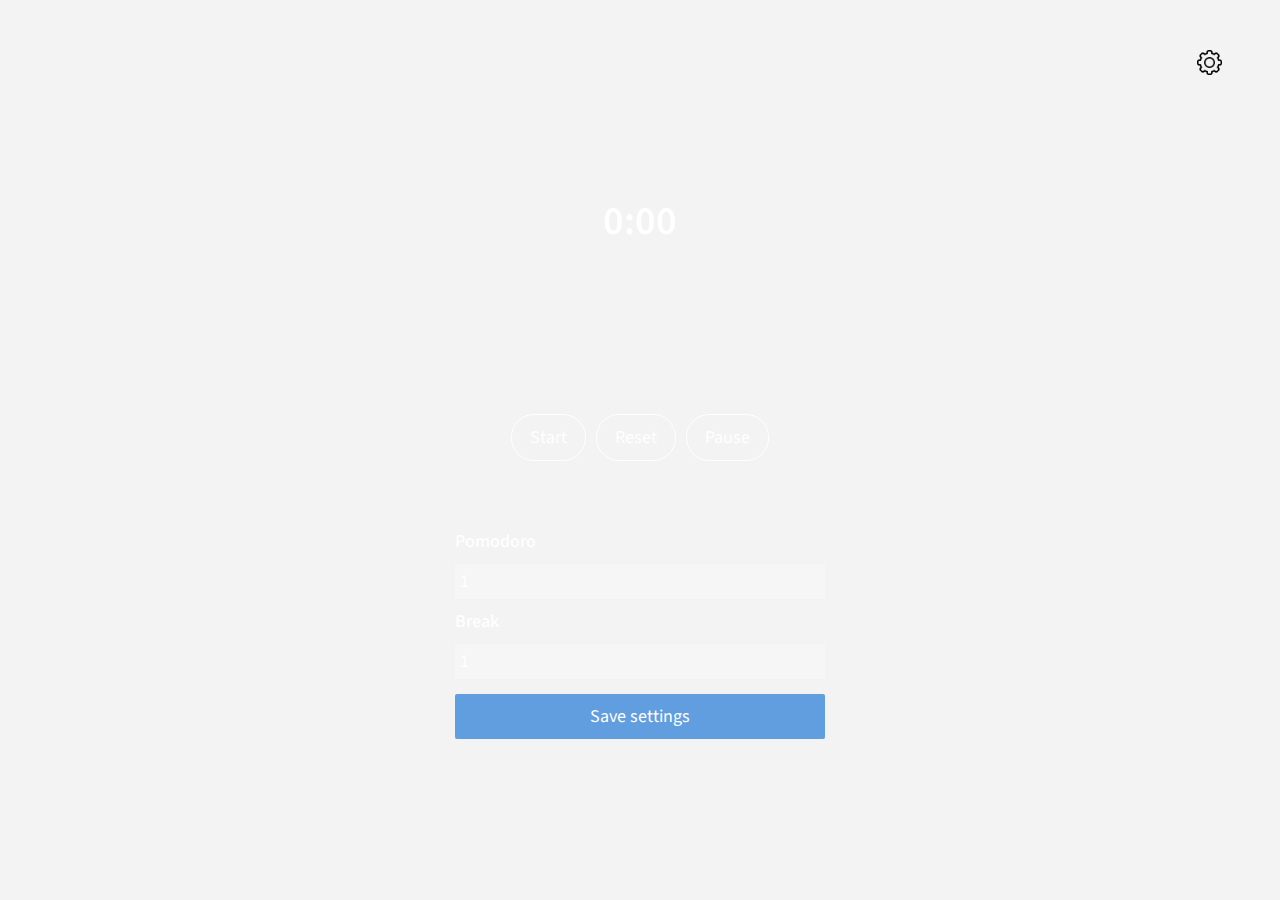
<file: index.html>
<!DOCTYPE html>
<html lang="en">
  <head>
    <meta charset="UTF-8" />
    <meta name="viewport" content="width=device-width, initial-scale=1.0" />
    <title>Timer </title>
    <link rel="stylesheet" href="css/style.css" />
    <link rel="preconnect" href="https://fonts.gstatic.com">
  <link href="https://fonts.googleapis.com/css2?family=Source+Sans+Pro:wght@300&display=swap" rel="stylesheet">
  </head>
  <body>
    <div class="for-settings">
      <button class="open-settings"><a href="#"><img src="img/settings.png"> </a></button>

    </div>
        <figure class="clock">
            <div class="mins">0</div>
            <div>:</div>
            <div class="secs">00</div>
            <audio
                src="http://soundbible.com/mp3/service-bell_daniel_simion.mp3"
            ></audio>
            <svg class="progress-ring" height="200" width="200">
                <circle
                  class="progress-ring__circle"
                  stroke-width="4"
                  fill="transparent"
                  r="90"
                  cx="100"
                  cy="100"
                />
            </svg>
        </figure>

        <div class="btn-group">
            <button class="start">Start</button>
            <button class="reset">Reset</button>
            <button class="pause">Pause</button>
        </div>
        <form action="." class="forum">
          <label for="focusTime">Pomodoro</label>
          <input type="number" value="1" id="focusTime" />
          <label for="breakTime">Break</label>
          <input type="number" value="1" id="breakTime" />
          <button type="submit" class="save-settings">Save settings</button>
      </form>

    <script src="settings.js"></script>
    <script src="timer.js"></script>
    <script src="progress.js"></script>
  </body>
</html>
</file>
<file: css/style.css>
@import url("https://fonts.googleapis.com/css2?family=Montserrat:ital,wght@0,300;0,500;1,900&display=swap");
@import url("https://fonts.googleapis.com/css2?family=Montserrat:ital,wght@1,900&display=swap");
*,
*::before,
*::after {
  padding: 0;
  margin: 0;
  box-sizing: border-box;
  font-family: 'Source Sans Pro', sans-serif;
}

body {
  height: 100vh;
  padding: 35px;
  background: rgb(243, 243, 243);
  color: #131313;
  font-family: "Montserrat", sans-serif;
  background-image: url('file:///C:/Users/nurbe/OneDrive/%D0%A0%D0%B0%D0%B1%D0%BE%D1%87%D0%B8%D0%B9%20%D1%81%D1%82%D0%BE%D0%BB/bg-img.jpg');
  /* background-image: url('[data-uri]'); */
  background-repeat: no-repeat;
  background-size: cover;
  
}

input {
  transition: 0.5s ease-in-out;
  margin: 10px 0;
  font-size: 18px;
  padding: 5px;
  background: rgba(0, 0, 0, 0.11);
  border: none;
}
.btn-group {
  display: flex;
  justify-content: space-between;
  align-items: center;
  height: 10%;
  margin: 50px 0;
}
button {
  margin: 5px;
  padding: 10px;
  border: none;
  font-size: 18px;
  transition: 0.5s ease-in-out;
}
label {
  font-size: 12px;
}
form {
  height: 20%;
  display: flex;
  flex-direction: column;
  padding: 0;
  max-width: 370px;
  margin: 5px auto;
}
form button {
  background: #609edf;
  color: white;
  border-radius: 2px;  width: 100%;
  margin: 5px 0;
}
.start {
  background: transparent;
  color: white;
  border: 1px solid white;
  border-radius: 23px;
  padding-left: 18px;
  padding-right: 18px;
  padding-top: 10px;
  padding-bottom: 10px;
}
.break {
  background: transparent;
  color: white;
  border: 1px solid white;
  border-radius: 23px;
  padding-left: 18px;
  padding-right: 18px;
  padding-top: 10px;
  padding-bottom: 10px;
}
.reset {
  background: transparent;
  color: white;
  border: 1px solid white;
  border-radius: 23px;
  padding-left: 18px;
  padding-right: 18px;
  padding-top: 10px;
  padding-bottom: 10px;
}
.pause {
  background: transparent;
  color: white;
  border-radius: 2px;
  border: 1px solid white;
  border-radius: 23px;
  padding-left: 18px;
  padding-right: 18px;
  padding-top: 10px;
  padding-bottom: 10px;  
}
.resume {
  background: transparent;
  color: white;
  border: 1px solid white;
  border-radius: 23px;
  padding-left: 18px;
  padding-right: 18px;
  padding-top: 10px;
  padding-bottom: 10px;}
.forum label{
  font-size: 18px;
  font-weight: 500;
  color: white;
}
.forum input{
  color: white;
  background: rgba(255, 255, 255, 0.3);
  border-radius: 2px;
}
.forum{
  margin-top: 30px;
}

.clock {
  color: white;
  padding: 3px;
  display: flex;
  position: relative;
  justify-content: center;
  align-items: center;
  font-weight: bold;
  height: 30%;
  font-size: 40px;
  font-weight: 600;
}
.progress-ring {
  position: absolute;
  top: 50%;
  left: 50%;
  transform: translate(-50%, -50%);
  border: blue;
  border-radius: 50%;
}

.progress-ring__circle {
  transition: 0.5s;
  transform: rotate(-90deg);
  transform-origin: 50% 50%;
  stroke: rgb(255, 255, 255);
}



.danger {
  stroke: rgb(243, 17, 28);
  animation: pulse 0.9s ease-in-out infinite;
}
.open-settings{
  background: transparent;
  color: white;
  border: 1px solid white;
  border-radius: 23px;
  padding-left: 18px;
  padding-right: 18px;
  padding-top: 10px;
  padding-bottom: 10px;
  border: none;
}
.open-settings img{
  width: 25px;
  transition: transform 250ms;
}
.open-settings img:hover{
  transform: translateY(-10px);
}
.open-settings a{
  text-decoration: none;
  color: white;
}
.for-settings{
  display: flex; 
  justify-content: flex-end;
}
.save-settings a{
  text-decoration: none;
  color: white;
}


@keyframes pulse {
  0%,
  100% {
    transform: rotate(-90deg) scale(1);
  }
  50% {
    transform: rotate(-90deg) scale(1.05);
  }
  75% {
    transform: rotate(-90deg) scale(0.8);
  }
}

@media screen and (min-width: 768px) {
  body {
    /* display: grid; */
    grid-template-areas:
      "head head"
      "clock form"
      "btns ji";
  }
  .btn-group {
    grid-area: btns;
    justify-content: center;
  }
  .clock {
    grid-area: clock;
    /* height: 100%; */
  }
  h1 {
    grid-area: head;

    align-self: center;
  }
  form {
    align-self: center;
    justify-self: center;
    grid-area: form;
    width: 50%;
    justify-content: space-around;
  }
}

@media screen and (max-width: 375px) {
  form {
    height: 40%;
  }
}
</file>
